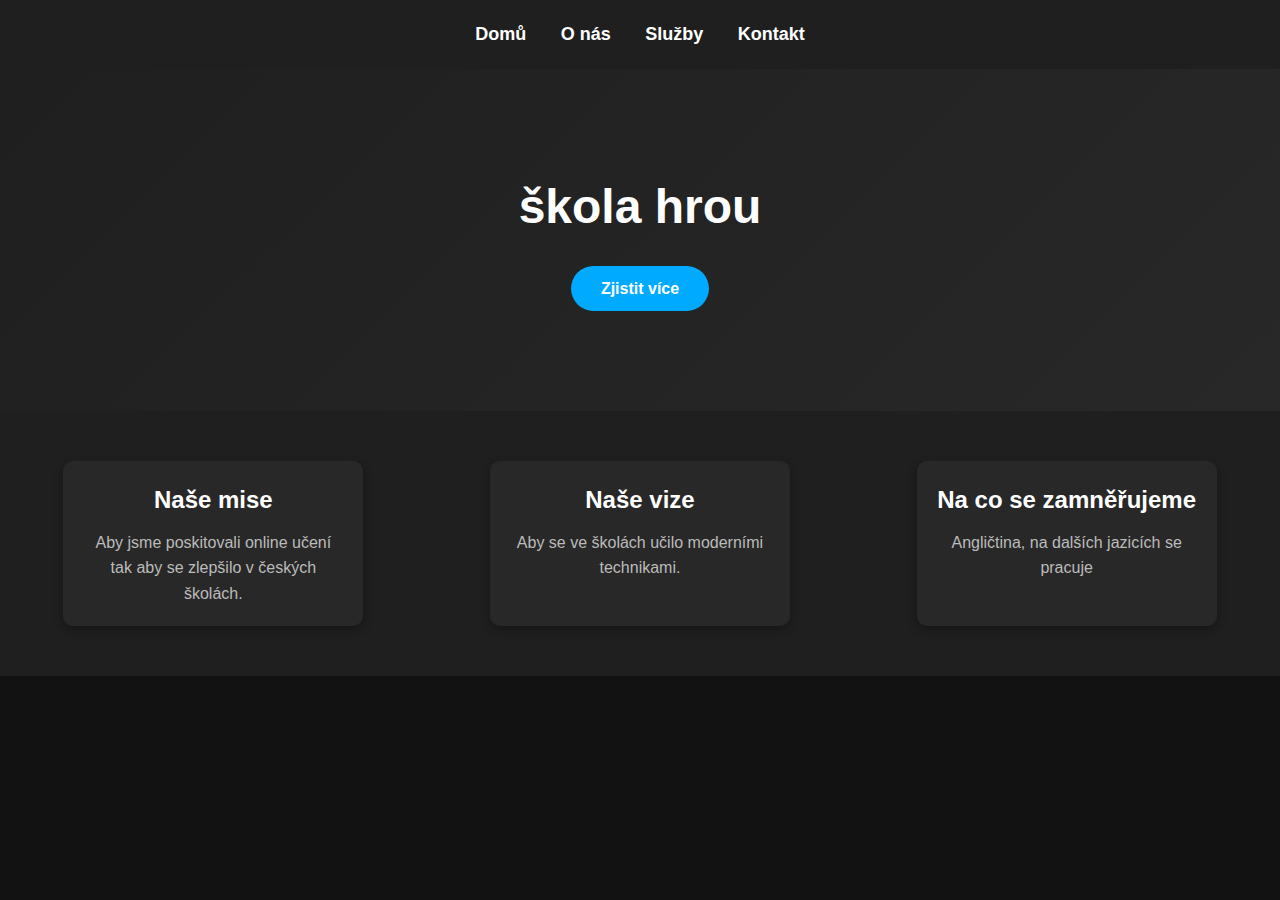
<file: index.html>
<!DOCTYPE html>
<html lang="cs">
<head>
  <meta charset="UTF-8">
  <meta name="viewport" content="width=device-width, initial-scale=1.0">
  <title>škola hrou</title>
  <style>
    /* Reset stylů */
    * {
      margin: 0;
      padding: 0;
      box-sizing: border-box;
    }

    body {
      font-family: 'Arial', sans-serif;
      background-color: #121212;
      color: #ffffff;
      line-height: 1.6;
      padding: 0;
      margin: 0;
    }

    header {
      background-color: #1f1f1f;
      padding: 20px 0;
      text-align: center;
      box-shadow: 0 2px 5px rgba(0, 0, 0, 0.2);
    }

    nav ul {
      list-style: none;
    }

    nav ul li {
      display: inline;
      margin: 0 15px;
    }

    nav ul li a {
      color: #ffffff;
      text-decoration: none;
      font-weight: bold;
      font-size: 18px;
      transition: color 0.3s ease;
    }

    nav ul li a:hover {
      color: #00aaff;
    }

    .hero {
      text-align: center;
      padding: 100px 20px;
      background: linear-gradient(135deg, #1f1f1f, #282828);
      animation: fadeIn 1.5s ease-in-out;
    }

    .hero h1 {
      font-size: 3rem;
      margin-bottom: 20px;
    }

    .hero p {
      font-size: 1.2rem;
      margin-bottom: 40px;
    }

    .cta {
      display: inline-block;
      padding: 10px 30px;
      background-color: #00aaff;
      color: #ffffff;
      border-radius: 30px;
      text-decoration: none;
      font-weight: bold;
      transition: background-color 0.3s ease;
    }

    .cta:hover {
      background-color: #0088cc;
    }

    .content {
      display: flex;
      justify-content: space-around;
      padding: 50px 0;
      background-color: #1f1f1f;
    }

    .card {
      background-color: #282828;
      padding: 20px;
      border-radius: 10px;
      box-shadow: 0 4px 10px rgba(0, 0, 0, 0.3);
      width: 300px;
      text-align: center;
      transition: transform 0.3s ease, box-shadow 0.3s ease;
      animation: slideUp 1.5s ease-in-out;
    }

    .card:hover {
      transform: translateY(-10px);
      box-shadow: 0 6px 15px rgba(0, 0, 0, 0.5);
    }

    .card h2 {
      font-size: 1.5rem;
      margin-bottom: 10px;
    }

    .card p {
      font-size: 1rem;
      color: #bbbbbb;
    }

    footer {
      background-color: #1f1f1f;
      text-align: center;
      padding: 20px 0;
      font-size: 0.9rem;
      color: #bbbbbb;
    }

    /* Animace */
    @keyframes fadeIn {
      0% {
        opacity: 0;
        transform: translateY(-20px);
      }
      100% {
        opacity: 1;
        transform: translateY(0);
      }
    }

    @keyframes slideUp {
      0% {
        opacity: 0;
        transform: translateY(20px);
      }
      100% {
        opacity: 1;
        transform: translateY(0);
      }
    }
  </style>
</head>
<body>
  <header>
    <nav>
      <ul>
        <li><a href="#">Domů</a></li>
        <li><a href="onas.html">O nás</a></li>
        <li><a href="sluzby.html">Služby</a></li>
        <li><a href="kontakt.html">Kontakt</a></li>
      </ul>
    </nav>
  </header>

  <section class="hero">
    <h1>škola hrou</h1>
    <a href="#" class="cta">Zjistit více</a>
  </section>

  <section class="content">
    <div class="card">
      <h2>Naše mise</h2>
      <p>Aby jsme poskitovali online učení tak aby se zlepšilo v českých školách.</p>
    </div>
    <div class="card">
      <h2>Naše vize</h2>
      <p>Aby se ve školách učilo moderními technikami.</p>
    </div>
    <div class="card">
        <h2>Na co se zamněřujeme</h2>
        <p>Angličtina, na dalších jazicích se pracuje</p>
      </div>
  </section>

</body>
</html>
</file>
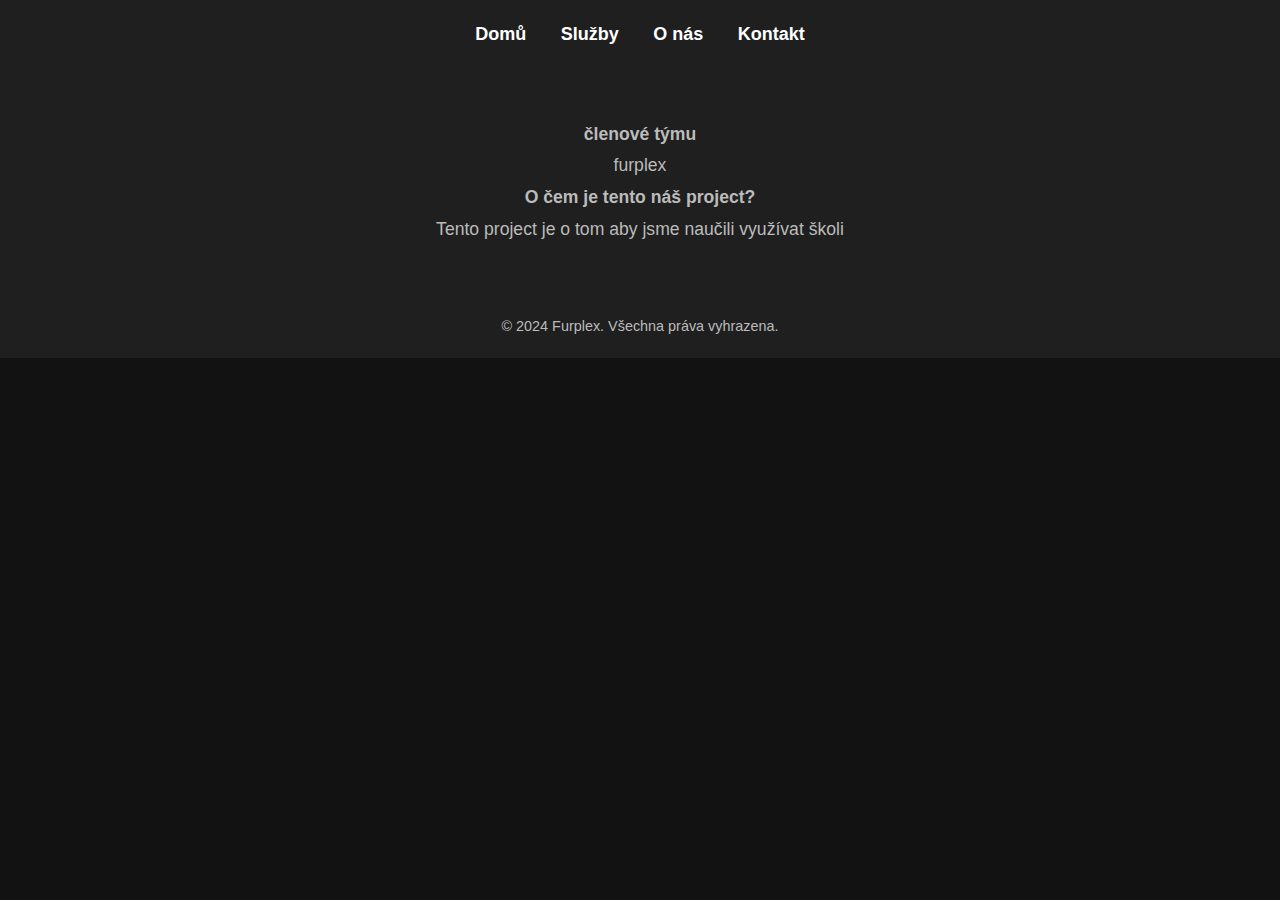
<file: onas.html>
<!DOCTYPE html>
<html lang="cs">
<head>
  <meta charset="UTF-8">
  <meta name="viewport" content="width=device-width, initial-scale=1.0">
  <title>O nás</title>
  <style>
    /* Reset stylů */
    * {
      margin: 0;
      padding: 0;
      box-sizing: border-box;
    }

    body {
      font-family: 'Arial', sans-serif;
      background-color: #121212;
      color: #ffffff;
      line-height: 1.6;
    }

    header {
      background-color: #1f1f1f;
      padding: 20px 0;
      text-align: center;
      box-shadow: 0 2px 5px rgba(0, 0, 0, 0.2);
    }

    nav ul {
      list-style: none;
    }

    nav ul li {
      display: inline;
      margin: 0 15px;
    }

    nav ul li a {
      color: #ffffff;
      text-decoration: none;
      font-weight: bold;
      font-size: 18px;
      transition: color 0.3s ease;
    }

    nav ul li a:hover {
      color: #00aaff;
    }

    .about-header {
      text-align: center;
      padding: 100px 20px;
      background: linear-gradient(135deg, #1f1f1f, #282828);
      animation: fadeIn 1.5s ease-in-out;
    }

    .about-header h1 {
      font-size: 2.5rem;
      margin-bottom: 20px;
    }

    .about-header p {
      font-size: 1.2rem;
      margin-bottom: 40px;
    }

    .about-content {
      display: flex;
      justify-content: center;
      padding: 50px 20px;
      background-color: #1f1f1f;
      text-align: center;
    }

    .about-text {
      max-width: 800px;
      font-size: 1.1rem;
      line-height: 1.8;
      color: #bbbbbb;
    }

    footer {
      background-color: #1f1f1f;
      text-align: center;
      padding: 20px 0;
      font-size: 0.9rem;
      color: #bbbbbb;
    }

    /* Animace */
    @keyframes fadeIn {
      0% {
        opacity: 0;
        transform: translateY(-20px);
      }
      100% {
        opacity: 1;
        transform: translateY(0);
      }
    }

    .about-content {
      animation: fadeIn 1.5s ease-in-out;
    }
  </style>
</head>
<body>
  <header>
    <nav>
      <ul>
        <li><a href="index.html">Domů</a></li>
        <li><a href="sluzby.html">Služby</a></li>
        <li><a href="onas.html">O nás</a></li>
        <li><a href="kontakt.html">Kontakt</a></li>
      </ul>
    </nav>
  </header>

  <section class="about-content">
    <div class="about-text">
      <p><strong>členové týmu</strong></p>
      
      <p>furplex</p>

      <p><strong>O čem je tento náš project?</strong></p>

      <p>Tento project je o tom aby jsme naučili využívat školi </p>
      
      <p></p>

    </div>
  </section>

  <footer>
    <p>&copy; 2024 Furplex. Všechna práva vyhrazena.</p>
  </footer>
</body>
</html>
</file>
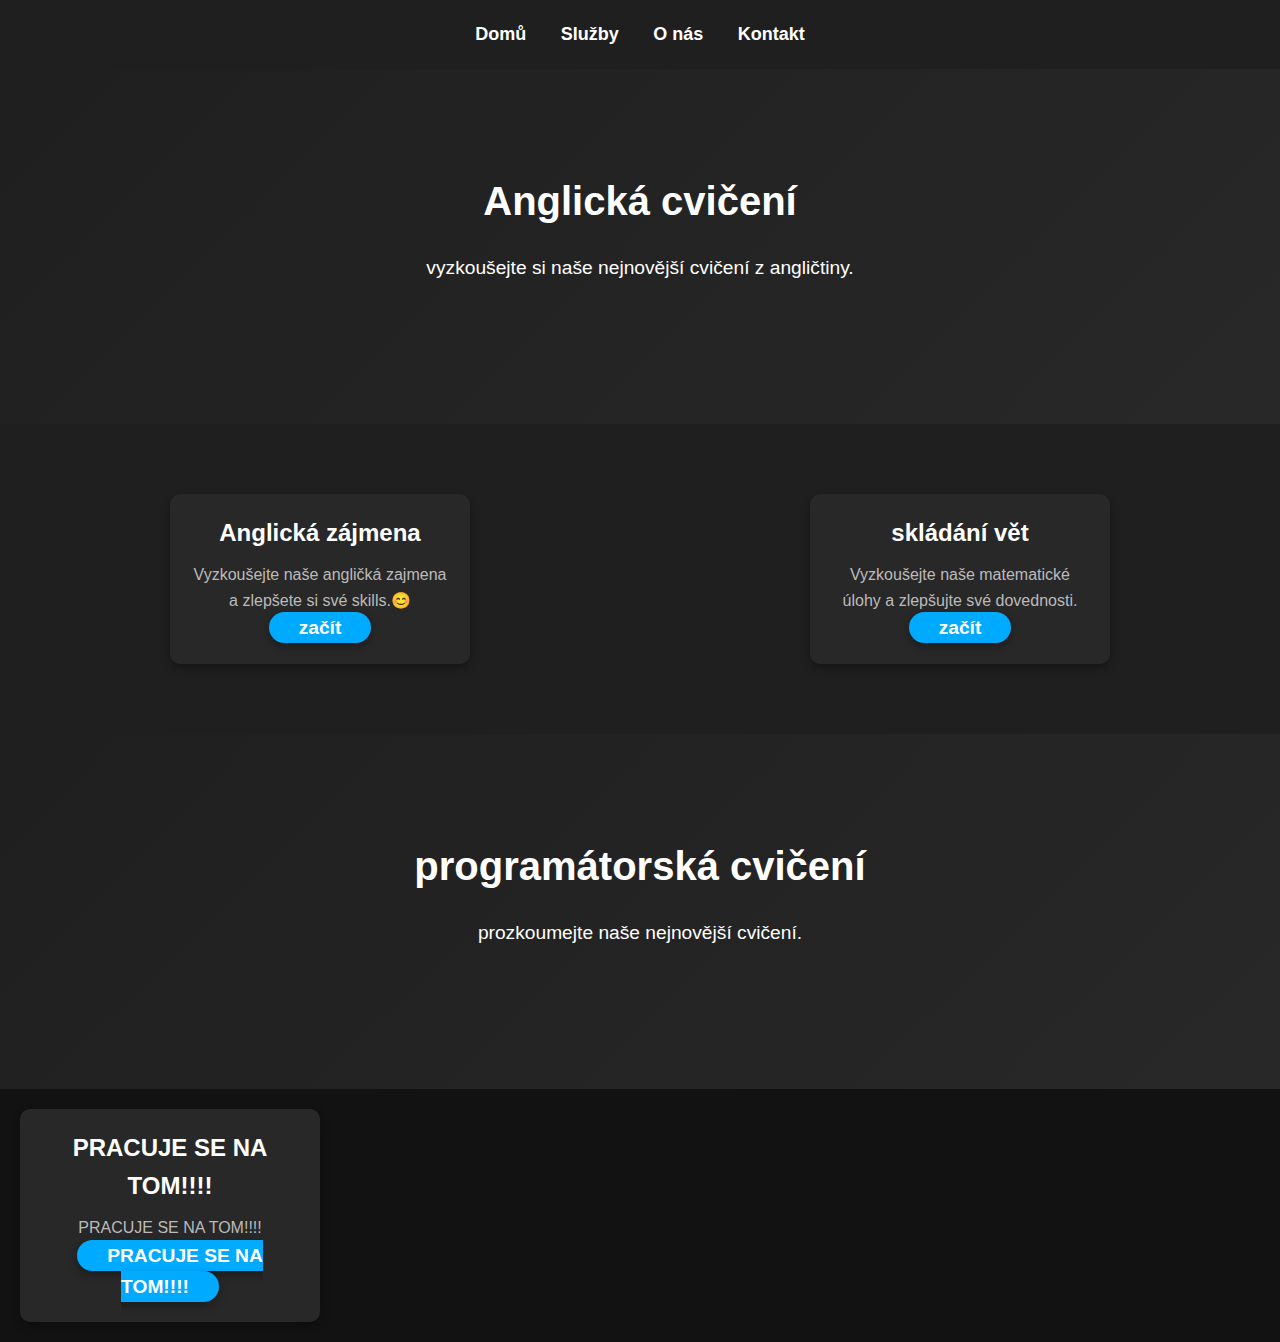
<file: sluzby.html>
<!DOCTYPE html>
<html lang="cs">
<head>
  <meta charset="UTF-8">
  <meta name="viewport" content="width=device-width, initial-scale=1.0">
  <title>anglická cvičení</title>
  <style>
    /* Reset stylů */
    * {
      margin: 0;
      padding: 0;
      box-sizing: border-box;
    }

    body {
      font-family: 'Arial', sans-serif;
      background-color: #121212;
      color: #ffffff;
      line-height: 1.6;
    }

    header {
      background-color: #1f1f1f;
      padding: 20px 0;
      text-align: center;
      box-shadow: 0 2px 5px rgba(0, 0, 0, 0.2);
    }

    nav ul {
      list-style: none;
    }

    nav ul li {
      display: inline;
      margin: 0 15px;
    }

    nav ul li a {
      color: #ffffff;
      text-decoration: none;
      font-weight: bold;
      font-size: 18px;
      transition: color 0.3s ease;
    }

    nav ul li a:hover {
      color: #00aaff;
    }

    .services-header {
      text-align: center;
      padding: 100px 20px;
      background: linear-gradient(135deg, #1f1f1f, #282828);
      animation: fadeIn 1.5s ease-in-out;
    }

    .services-header h1 {
      font-size: 2.5rem;
      margin-bottom: 20px;
    }

    .services-header p {
      font-size: 1.2rem;
      margin-bottom: 40px;
    }

    .services {
      display: flex;
      justify-content: space-around;
      padding: 50px 0;
      background-color: #1f1f1f;
      flex-wrap: wrap;
    }

    .service {
      background-color: #282828;
      padding: 20px;
      border-radius: 10px;
      box-shadow: 0 4px 10px rgba(0, 0, 0, 0.3);
      width: 300px;
      margin: 20px;
      text-align: center;
      transition: transform 0.3s ease, box-shadow 0.3s ease;
      animation: slideUp 1.5s ease-in-out;
    }

    .service:hover {
      transform: translateY(-10px);
      box-shadow: 0 6px 15px rgba(0, 0, 0, 0.5);
    }

    .service h2 {
      font-size: 1.5rem;
      margin-bottom: 10px;
    }

    .service p {
      font-size: 1rem;
      color: #bbbbbb;
    }

    footer {
      background-color: #1f1f1f;
      text-align: center;
      padding: 20px 0;
      font-size: 0.9rem;
      color: #bbbbbb;
    }

    /* Animace */
    @keyframes fadeIn {
      0% {
        opacity: 0;
        transform: translateY(-20px);
      }
      100% {
        opacity: 1;
        transform: translateY(0);
      }
    }

    @keyframes slideUp {
      0% {
        opacity: 0;
        transform: translateY(20px);
      }
      100% {
        opacity: 1;
        transform: translateY(0);
      }
    }
  </style>
</head>
<body>
  <header>
    <nav>
      <ul>
        <li><a href="index.html">Domů</a></li>
        <li><a href="sluzby.html">Služby</a></li>
        <li><a href="#">O nás</a></li>
        <li><a href="#">Kontakt</a></li>
      </ul>
    </nav>
  </header>

  <section class="services-header">
    <h1>Anglická cvičení</h1>
    <p>vyzkoušejte si naše nejnovější cvičení z angličtiny.</p>
  </section>

   <!-- Anglická zajmena -->
  <section class="services">
    <div class="service">
      <h2>Anglická zájmena</h2>
      <p>Vyzkoušejte naše angličká zajmena a zlepšete si své skills.😊</p>
      <a href="zajmena.html" class="modern-button">začít</a>
    </div>
    
    <!-- skládání vět -->
    <div class="service">
      <h2>skládání vět</h2>
      <p>Vyzkoušejte naše matematické úlohy a zlepšujte své dovednosti.</p>
      <a href="matematika.html" class="modern-button">začít</a>
    </div>
  </section>

  <section class="services-header">
    <h1>programátorská cvičení</h1>
    <p>prozkoumejte naše nejnovější cvičení.</p>
  </section>

</section>

<div class="service">
  <h2>PRACUJE SE NA TOM!!!!</h2>
  <p>PRACUJE SE NA TOM!!!!</p>
  <a href="PRACUJE SE NA TOM!!!!" class="modern-button">PRACUJE SE NA TOM!!!!</a>
</div>

</section>

<style>
  .modern-button {
    padding: 5px 30px;
    font-size: 1.2rem;
    color: #ffffff;
    background-color: #00aaff;
    border: none;
    border-radius: 30px;
    cursor: pointer;
    text-decoration: none;
    font-weight: bold;
    transition: background-color 0.3s ease, transform 0.3s ease;
    box-shadow: 0 4px 10px rgba(0, 0, 0, 0.3);
  }

  .modern-button:hover {
    background-color: #0088cc;
    transform: scale(1.05);
    box-shadow: 0 6px 15px rgba(0, 0, 0, 0.5);
  }

  .modern-button:active {
    transform: scale(0.98);
    box-shadow: 0 4px 8px rgba(0, 0, 0, 0.4);
  }
</style>
    </div>
  </section>

</body>
</html>
</file>
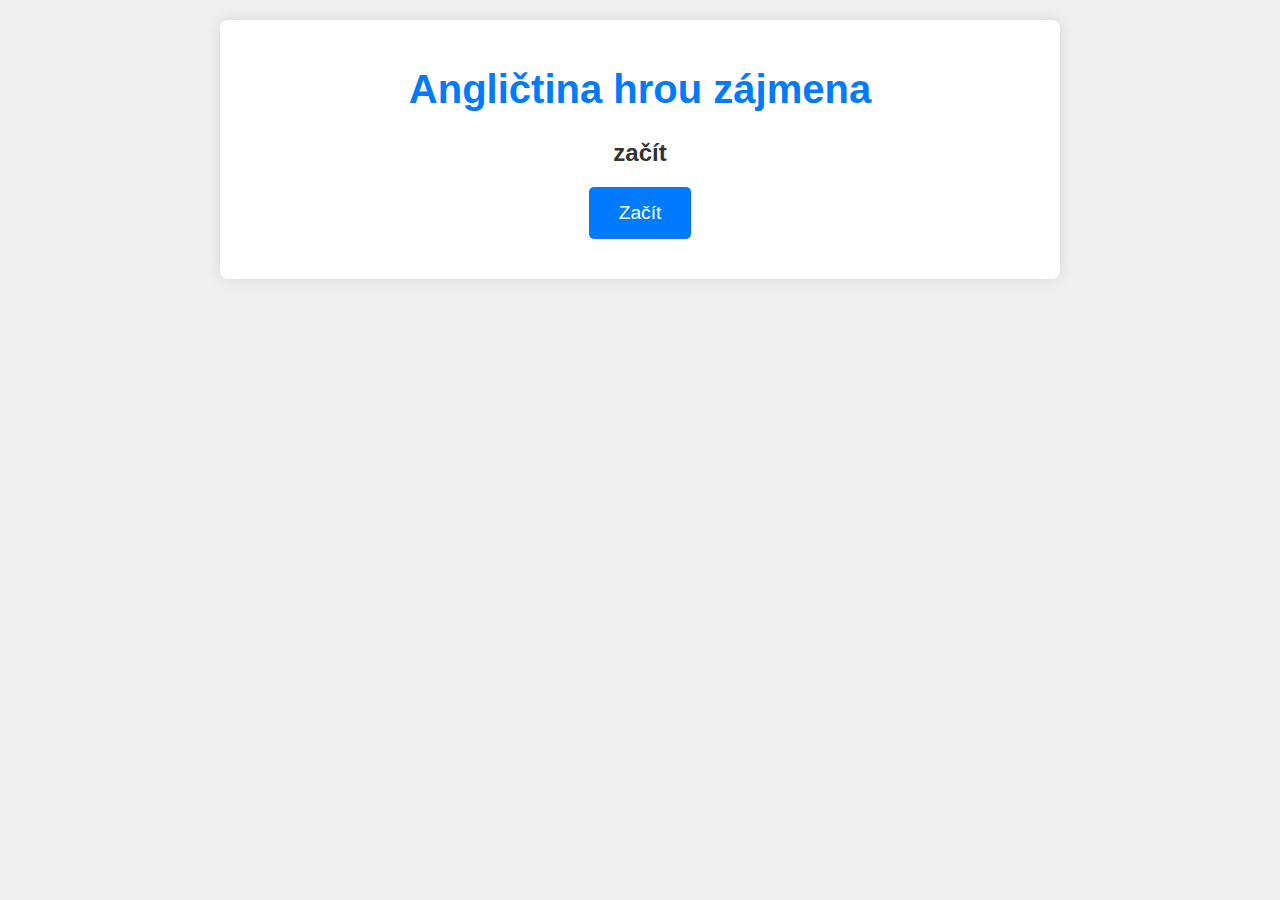
<file: zajmena.html>
<!DOCTYPE html>
<html lang="cs">
<head>
    <meta charset="UTF-8">
    <meta name="viewport" content="width=device-width, initial-scale=1.0">
    <title>Angličtina hrou zájmena</title>
    <link rel="stylesheet" href="styles.css">
</head>
<body>
    <div class="container">
        <h1>Angličtina hrou <strong>zájmena</strong></h1>
        <div id="mainMenu">
            <h2>začít</h2>
            <button onclick="startLearning()">Začít</button>
        </div>
        
        <!-- Sekce pro zájmena (více stránek) -->
        <div id="pronouns" class="section hidden">
            <h2>Zájmena - Přetáhněte správné zájmeno</h2>
            <div id="pronounPages">
                <!-- Stránky se zájmeny budou generovány dynamicky pomocí JS -->
            </div>
            <button id="nextBtn" onclick="nextPage()">Další</button>
        </div>
        
        <!-- Výsledky -->
        <div id="results" class="section hidden">
            <h2>Výsledky</h2>
            <div id="resultList"></div>
        </div>
    </div>

    <div class="draggable-items hidden">
        <!-- Draggable zájmena budou generovány dynamicky pomocí JS -->
    </div>
    
    <script src="script.js"></script>
</body>
</html>
</file>
<file: styles.css>
body {
    font-family: 'Arial', sans-serif;
    background-color: #f0f0f0;
    margin: 0;
    padding: 20px;
    color: #333;
}

.container {
    max-width: 800px;
    margin: auto;
    padding: 20px;
    background-color: white;
    border-radius: 8px;
    box-shadow: 0 0 15px rgba(0, 0, 0, 0.1);
}

h1 {
    text-align: center;
    color: #007BFF;
    font-size: 2.5em;
}

h2 {
    margin-top: 20px;
    text-align: center;
    color: #333;
}

button {
    display: block;
    margin: 20px auto;
    padding: 15px 30px;
    background-color: #007BFF;
    color: white;
    border: none;
    border-radius: 5px;
    font-size: 1.2em;
    cursor: pointer;
    transition: background-color 0.3s ease;
}

button:hover {
    background-color: #0056b3;
}

.section {
    margin-top: 20px;
}

.hidden {
    display: none;
}

.row {
    display: flex;
    justify-content: space-between;
    margin: 15px 0;
    align-items: center;
}

.row span {
    font-size: 1.2em;
    margin-right: 10px;
    width: 120px;
}

.dropzone {
    border: 2px dashed #888;
    width: 150px;
    height: 40px;
    background-color: white;
    display: inline-block;
    text-align: center;
    line-height: 40px;
    border-radius: 5px;
    transition: background-color 0.3s ease;
}

.dropzone:hover {
    background-color: #f1f1f1;
}

.draggable-items {
    margin-top: 20px;
    text-align: center;
}

.draggable {
    display: inline-block;
    padding: 10px 20px;
    margin: 10px;
    background-color: #007BFF;
    color: white;
    border-radius: 5px;
    cursor: grab;
}

.draggable:active {
    cursor: grabbing;
}

.correct {
    color: green;
}

.incorrect {
    color: red;
}

#resultList {
    margin-top: 20px;
}

.result {
    padding: 10px;
    margin-bottom: 10px;
    border-bottom: 1px solid #ddd;
}
</file>
